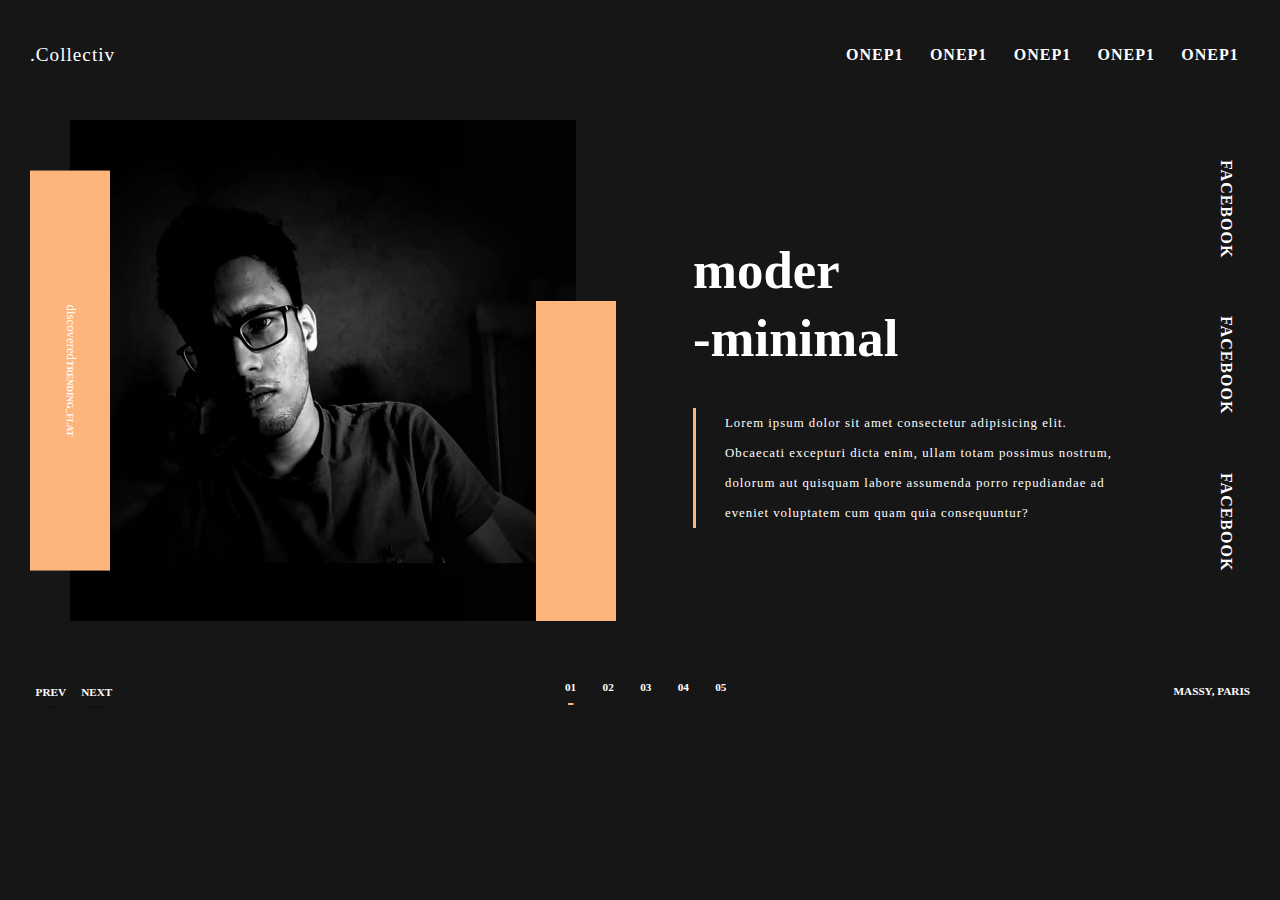
<file: landingpg.html>
<!DOCTYPE html>
<html lang="en">

<head>
  <meta charset="UTF-8">
  <meta http-equiv="X-UA-Compatible" content="IE=edge">
  <meta name="viewport" content="width=device-width, initial-scale=1.0">
  <link rel="stylesheet" href="./css/landingpg.css" class="css">
  <title>Document</title>
</head>

<body>
  <!-- new landingpg start-->
  <header>

    <div class="container">


      <nav>
        <a href="#" class="brand">
          .collectiv
        </a>
        <Ul class="menu">
          <li><a href="#">onep1</a> </li>
          <li><a href="#">onep1</a> </li>
          <li><a href="#">onep1</a> </li>
          <li><a href="#">onep1</a> </li>
          <li><a href="#">onep1</a> </li>

        </Ul>
      </nav>

      <div class="header-body">
        <div class="slider">
          <div class="decoration-left anim">
            discovered
            <span class="material-icons-outline">
              trending_flat
            </span>

          </div>

          <div class="decoration-right anim"></div>
          <div class="overlay anim"></div>

          <img src="./img/lovkesh.jpeg" class="slider-img" alt="">

        </div>

        <div class="text">
          <div>
            <h1>
              moder <br />
              -minimal
            </h1>
            <p>Lorem ipsum dolor sit amet consectetur adipisicing elit. Obcaecati excepturi dicta enim, ullam totam
              possimus nostrum, dolorum aut quisquam labore assumenda porro repudiandae ad eveniet voluptatem cum quam
              quia consequuntur?</p>

          </div>
        </div>

        <ul class="social">
          <li><a href="#">facebook</a></li>
          <li><a href="#">facebook</a></li>
          <li><a href="#">facebook</a></li>

        </ul>

      </div>



      <nav class="header-bottom">
        <div class="controls">
          <span class="prev">prev</span>
          <span class="next">next</span>
        </div>

        <ul class="pagination">
          <li class="pag active"><span>01</span></li>
          <li class="pag "><span>02</span></li>
          <li class="pag "><span>03</span></li>
          <li class="pag "><span>04</span></li>
          <li class="pag "><span>05</span></li>
        </ul>

        <span>massy, paris</span>
      </nav>

    </div>





    </div>

  </header>

  <!-- <script src="./js/landingpg.js"></script> -->

  <script>
    
    const pag = document.querySelectorAll('.pag');
const prev = document.querySelector('.prev');
const next = document.querySelector('.next');
const image = document.querySelector('.slider-img');
const overlay = document.querySelector('.overlay');
const anim = document.querySelectorAll('.anim');

const r = document.querySelector(':root');
const rs = getComputedStyle(r);

let id = 0;

const images = [
  './img/lovkesh.jpeg',
  './img/lovkesh2.jpeg',
  './img/lovkesh3.jpeg',
  './img/lovkesh4.jpeg',
  './img/lovkesh2.jpeg',
];

const colors = [
  '#feb57b',
  '#ffa901',
  '#b5162e',
  '#27223f',
  '#468cc2',
];


function retrigAnim() {
  for (let i = 0; i < anim.lenght; i++) {
    anim[i].style.animation = 'none';
    anim[i].offsetHeight;
    anim[i].style.animation = null;
  }
}

function slider(i) {
  retrigAnim();
  img.src = images[i];

  r.style.setProperty('--accent', colors[i]);

  for (let i = 0; i < pag.lenght; i++) {
    pag[i].classList.remove('active');
  }
  pag[i].classList.add('active');

}

for (let i = 0; i < pag.lenght; i++) {
  pag[i].addEventListener('click', () => {
    slider(i);
    id = i;
    stopAutoSlider()
  });
}



  </script>
</body>

</html>
</file>
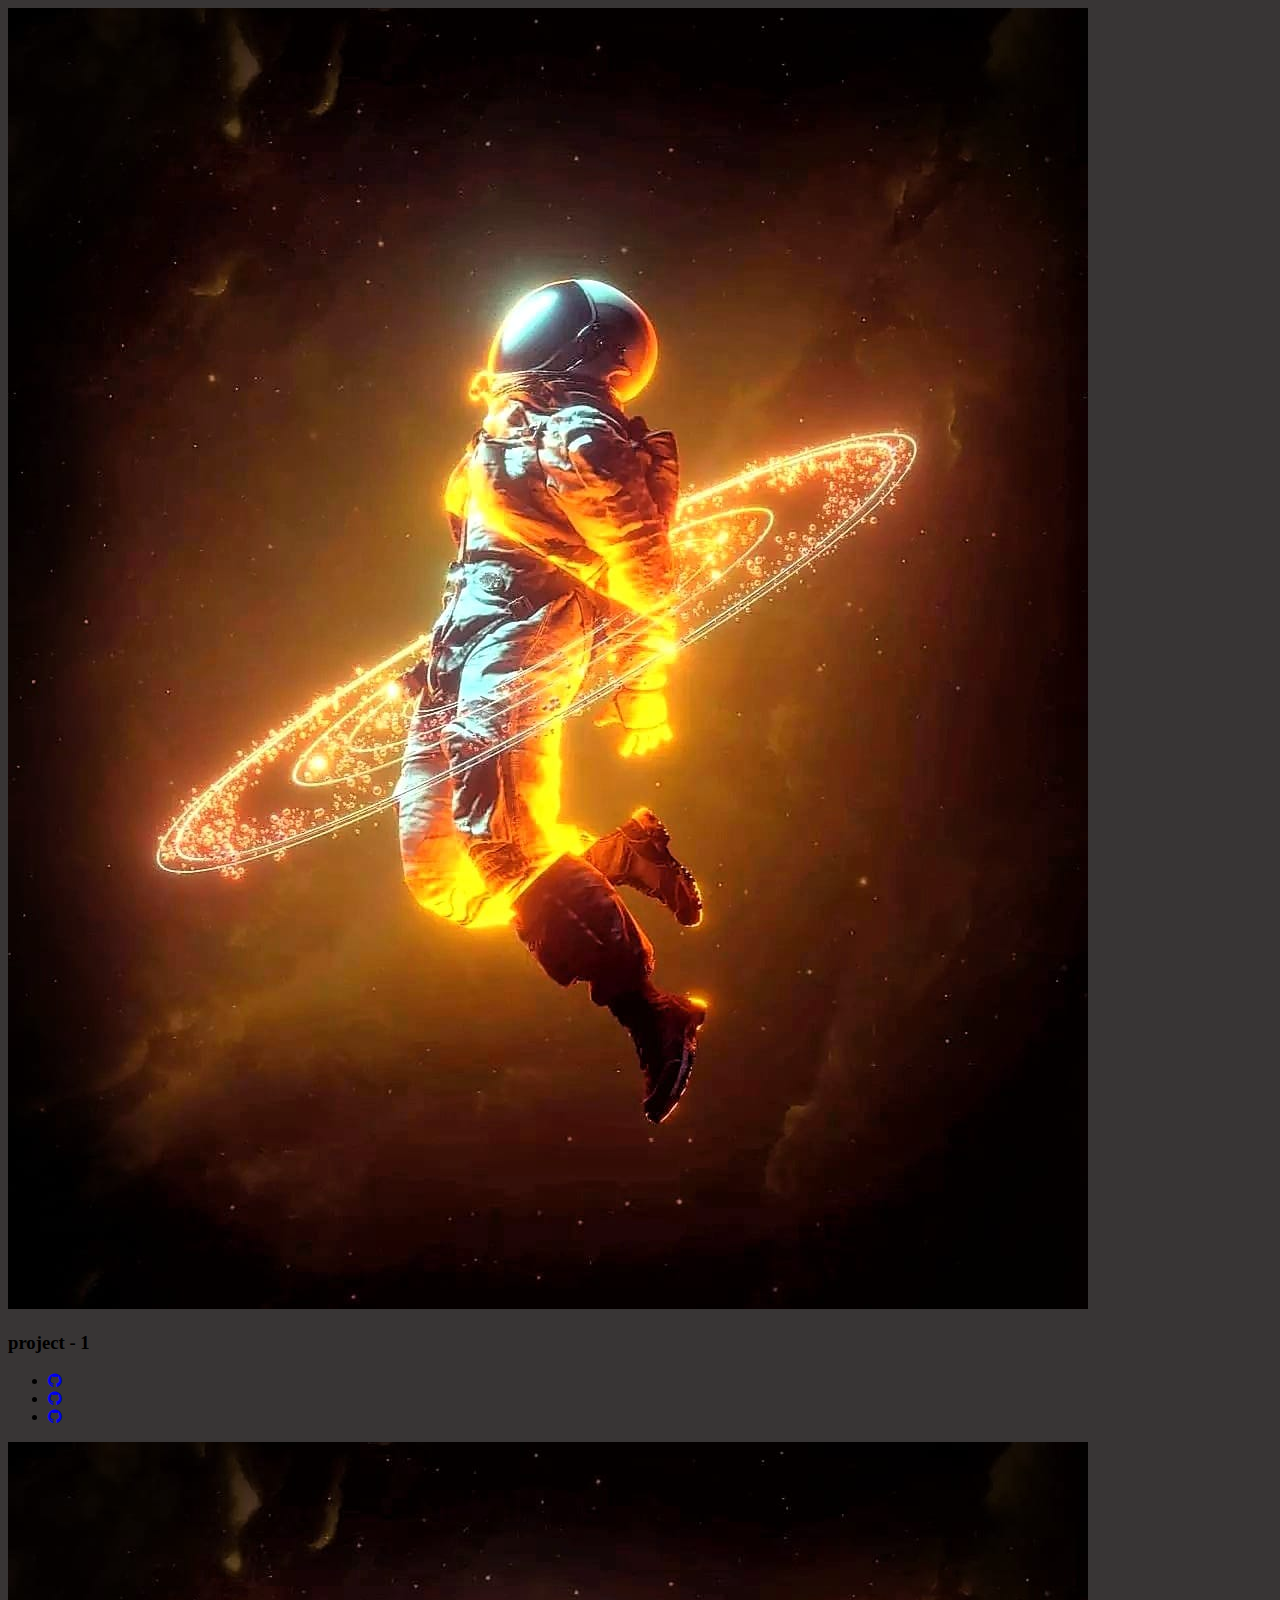
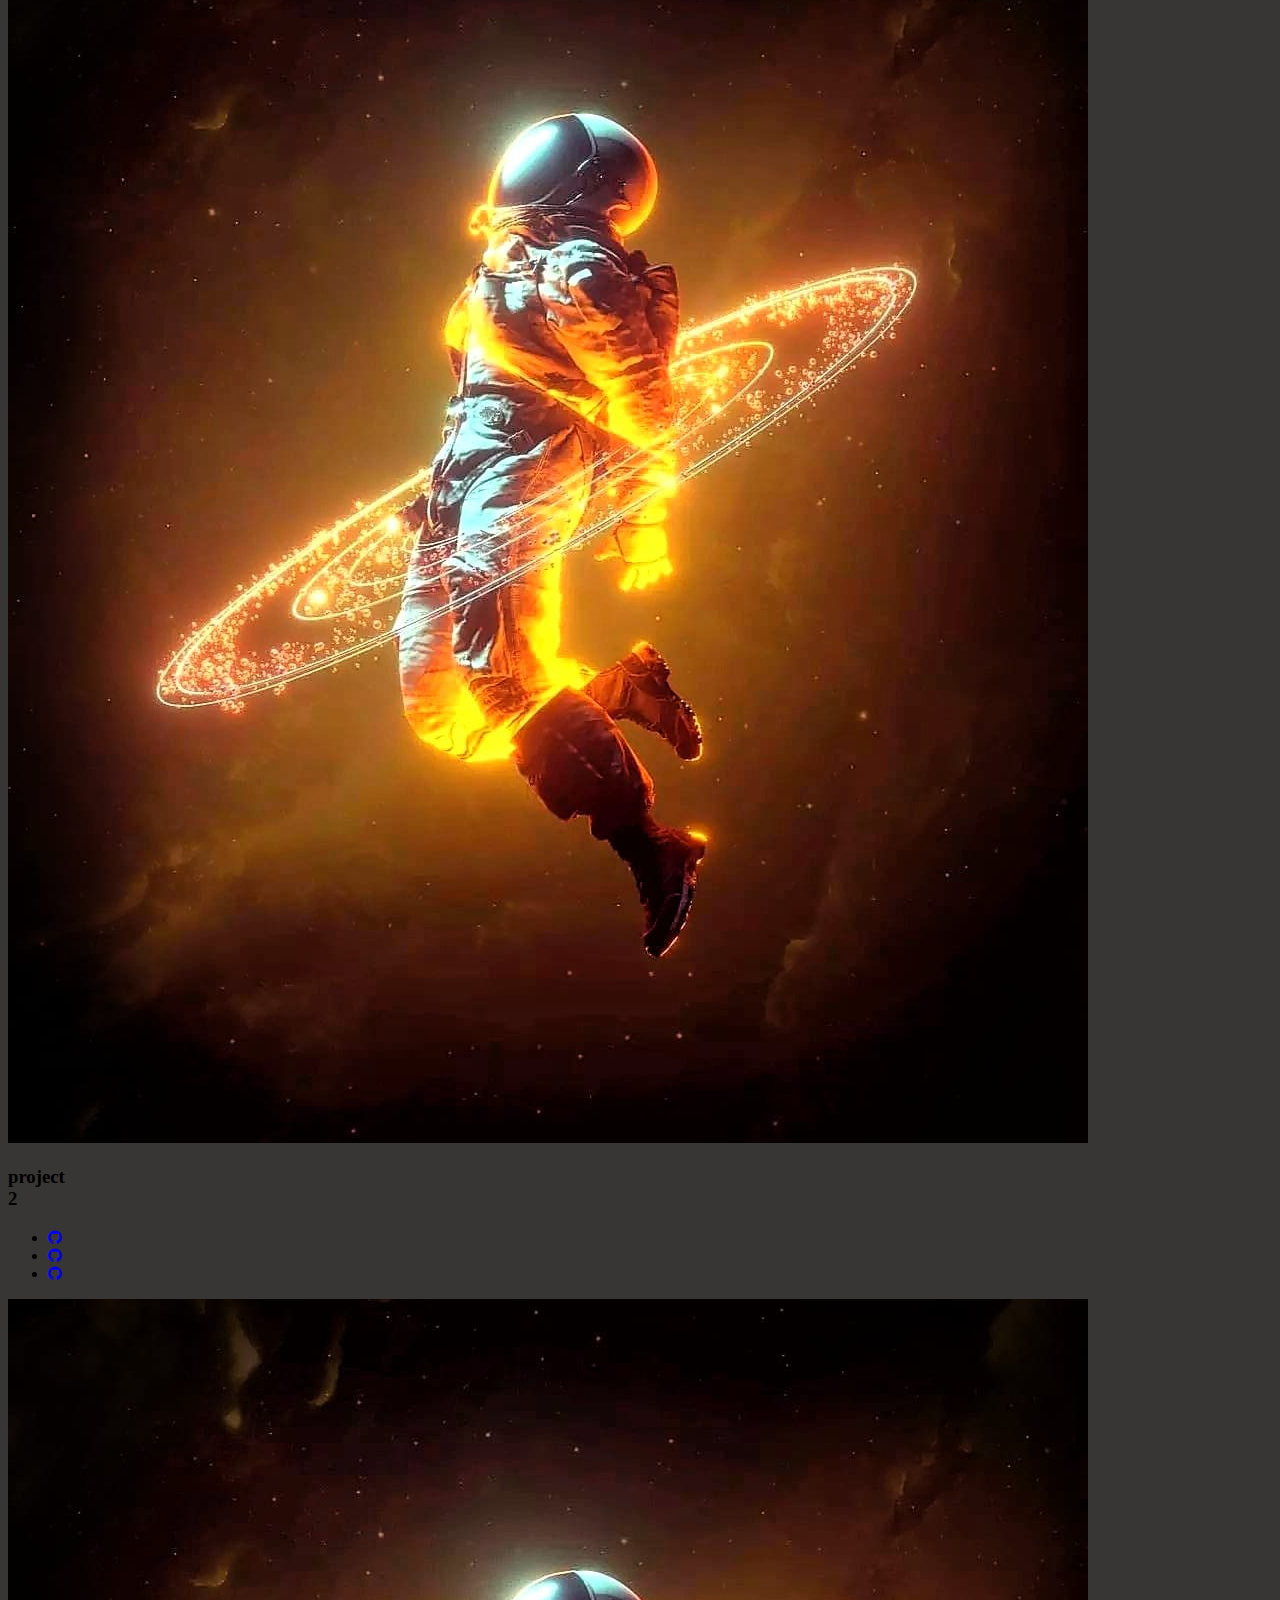
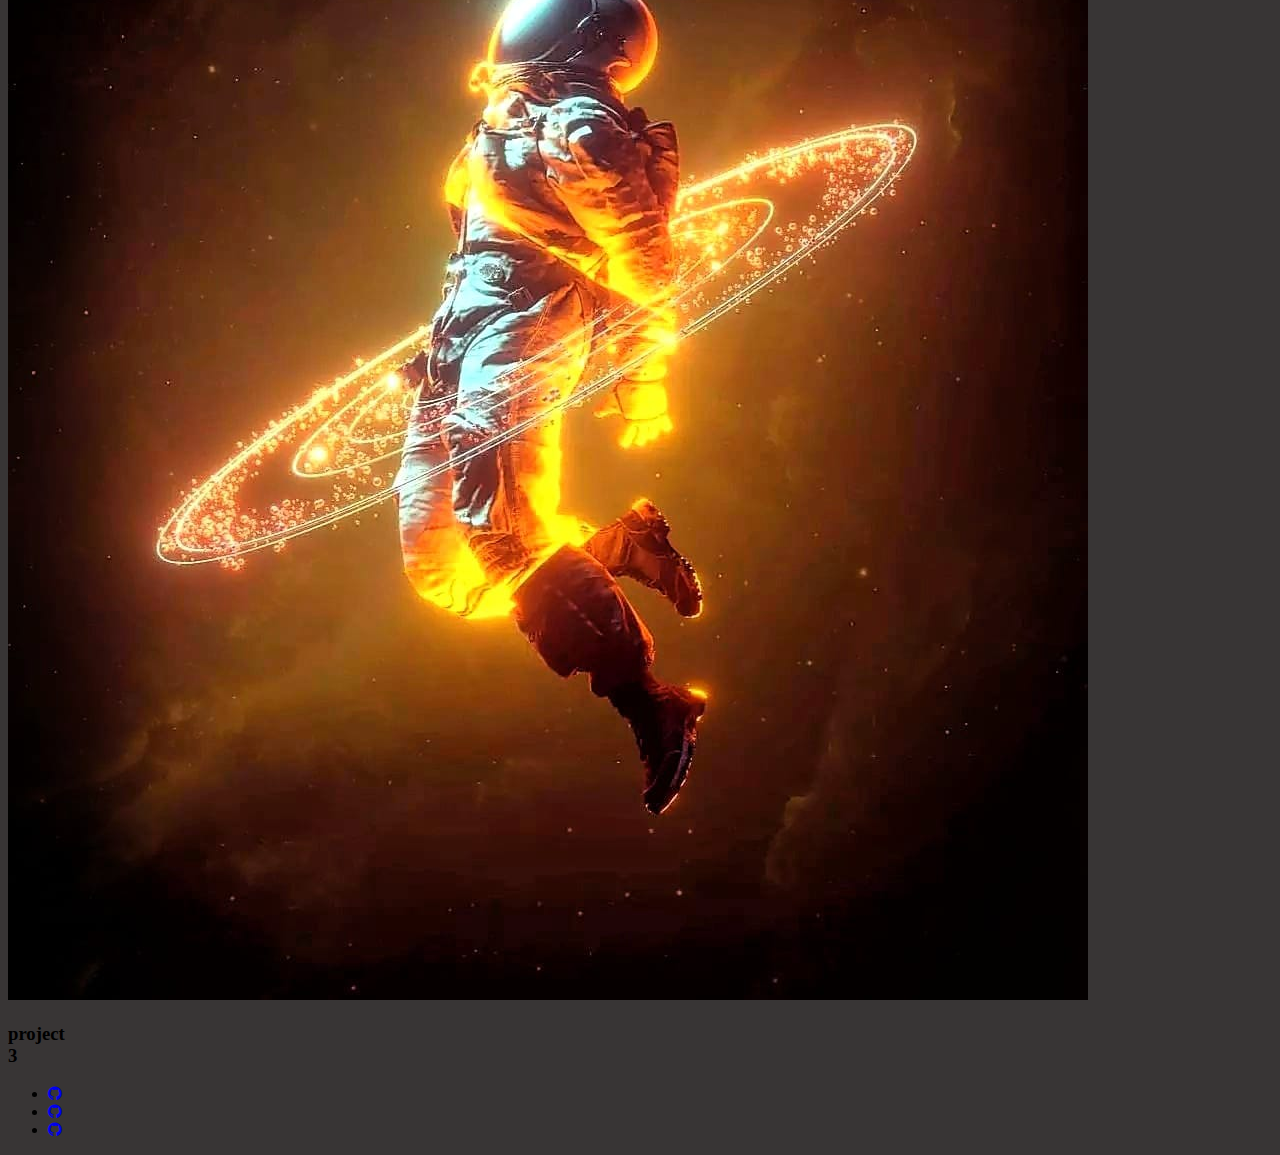
<file: project.html>
<!DOCTYPE html>
<html lang="en">
<head>
    <meta charset="UTF-8">
    <meta http-equiv="X-UA-Compatible" content="IE=edge">
    <link rel="shortcut icon" type="img/jpg" href="img/photo.jpg">

    <meta name="viewport" content="width=device-width, initial-scale=1.0">

    <link rel="stylesheet" href="https://cdnjs.cloudflare.com/ajax/libs/font-awesome/4.7.0/css/font-awesome.min.css">

    <link rel="stylesheet" href="./css/project.css">

    <title>Lovkesh-project</title>
</head>
<body>
<section>


    <div class="container">
        <div class="card">
            <div class="content">
                <div class="imgbx"><img src="./img/img222.jpeg" alt=""></div>
                <div class="contentbx">
                    <h3>project - <span>1</span></h3>
                </div>
            </div>
            <ul class = "sci">
                <li style = "--i:1">
                    <a href="#"><i class="fa fa-github" aria-hidden="true"></i></a>
                </li>
                <li style = "--i:2">
                    <a href="#"><i class="fa fa-github" aria-hidden="true"></i></a>
                </li>
    
                <li style = "--i:3">
                    <a href="#"><i class="fa fa-github" aria-hidden="true"></i></a>
                </li>
    
    
            </ul>
        </div>


        <div class="card">
            <div class="content">
                <div class="imgbx"><img src="./img/img222.jpeg" alt=""></div>
                <div class="contentbx">
                    <h3>project <br> <span>2</span></h3>
                </div>
            </div>
            <ul class = "sci">
                <li style = "--i:1">
                    <a href="#"><i class="fa fa-github" aria-hidden="true"></i></a>
                </li>
                <li style = "--i:2">
                    <a href="#"><i class="fa fa-github" aria-hidden="true"></i></a>
                </li>
    
                <li style = "--i:3">
                    <a href="#"><i class="fa fa-github" aria-hidden="true"></i></a>
                </li>
    
    
            </ul>
        </div>


        <div class="card">
            <div class="content">
                <div class="imgbx"><img src="./img/img222.jpeg" alt=""></div>
                <div class="contentbx">
                    <h3>project <br> <span>3</span></h3>
                </div>
            </div>
            <ul class = "sci">
                <li style = "--i:1">
                    <a href="#"><i class="fa fa-github" aria-hidden="true"></i></a>
                </li>
                <li style = "--i:2">
                    <a href="#"><i class="fa fa-github" aria-hidden="true"></i></a>
                </li>
    
                <li style = "--i:3">
                    <a href="#"><i class="fa fa-github" aria-hidden="true"></i></a>
                </li>
    
    
            </ul>
        </div>
        
    </div>
    

</section>
</body>
</html>
</file>
<file: css/landingpg.css>
:root{
    --accent:#feb57b;
    --spacing:2.5em;
}
body{
    margin:0;
    /* background: grey; */
}
*{
    box-sizing: border-box;
}
a{
    color: #111;
    text-decoration: none;
    text-transform: uppercase;
    font-size: 0.7;
    letter-spacing:1px;
    transition:0.3s;
    color: #fff;
}

span{
    text-transform: uppercase;
    font-size: 0.7em;
    font-weight:700;
    transition:0.3s;
    color: #fff;

}

p{
  color: #000;
  font-size:0.8em;
  line-height:30px;
  letter-spacing:1px;
  color: #fff;

}
ul{
    list-style: none;
    padding: 0;
    text-align:center;
    color: #fff;
}

h1{
    font-size:3.3em;
    line-height: 1.3em;
    color: #fff;

}
header{
    padding:30px;
    background:rgb(23, 22, 22);
    height:100vh;
}
.container1{
    display: flex;
    justify-content:space-between;
    align-items:center;
    flex-direction:column;
    max-width:1350px;
    height:100%;
    margin: 0 auto;
}
nav{
    display:flex;
    justify-content:space-between;
    align-items:center;
    margin-bottom:var(--spacing);
    width:100%;
}
ul a, ul span{
    font-weight:700;
    background-image: linear-gradient(0deg, #111, #111);
    background-repeat: no-repeat;
    background-size:0 2px;
    padding-bottom: 10px;
    background-position:50% bottom;


}

ul a:hover, 
ul span:hover,
.controls span:hover,.controls span:hover{
    background-size: 100% 2px;
}

nav span{
    cursor: pointer;
}

.brand{
    text-transform:capitalize;
    font-size: 1.2em;

}
nav li{
    display: inline-block;
    margin: 0 0.7em;
}

.controls span,
.active{
    background-image:linear-gradient(0deg, #111, #111) ;
    background-size:50% 2px;
    padding-bottom:10px;
    background-repeat:no-repeat; 
    background-position:50% bottom;

}
.header-body{
    display:grid;
    grid-template-columns: 1fr 1fr 3em;
    justify-content:center;
    align-content:center;
    
}
.header-body >div{
margin:0 var(--spacing);
}

.slider img{
    width: 100%;
    height: 100%;
}

.slider{
    position: relative;
}

.decoration-left,.decoration-right{
    background: var(--accent);
    position: absolute;
    z-index: 1;

}

.decoration-left{
    top: 50%;
    left: -8%;
    width:16%;
    height: 80%;
    transform: translateY(-50%);
    writing-mode: vertical-rl;
    color: #fff;
    font-size:0.8em;
    display:flex;
    justify-content:center;
    align-items: center;
    animation:slider1;
}

.decoration-right{
    bottom:0;
    right: -8%;
    width: 16%;
    height:20em;
    animation:slider2;
}

.overlay{
    position:absolute;
    background:#fff;
    bottom:0;
    left:0;
    width:100%;
    animation:slider3;
    z-index: 0;
}

.anim{
    animation-duration: 0.8s;
    animation-timing-function: cubic-bezier(0.39,0.08,0.93,0.42);
}

.text{
    display: flex;
    justify-content:center;
    align-items:center;
}

.text > div{
    max-width: 27em;
}
.text p{
    background-image:linear-gradient(0deg, var(--accent), var(--accent));
    background-repeat:no-repeat; 
    background-size:3px 100%;
    padding-left:var(--spacing);
    background-position:0 0;

}
.social{
    display:flex;
    justify-content: center;
    align-items: center;
    flex-direction: column;
}

.social li{
    margin:1.5em 0;
    writing-mode:vertical-rl;
    font-weight:700;
}

.header-bottom{
    margin: var(--spacing) 0 0 0;
}
.active{
    color: var(--accent);
    background-image:linear-gradient(0deg, var(--accent), var(--accent));
}

.controls span{
    margin:0 0.5em;
}

@keyframes slider1{
    0%{
        height:0;

    }
    100%{
        height: 70%;
    }
}


@keyframes slider2{
    0%{
        height:0;

    }
    100%{
        height: 12em;
    }
}

@keyframes slider3{
    0%{
        height:100%;

    }
    100%{
        height: 0;
    }
}

@media screen and (max-width:1000px) {
    .menu-btn{
        display:block;
    }
    nav .menu{
        background: #fff;
        position:absolute;
        left:0;
        top: 5em;
        width: 100%;
        height: 0;
        display:flex;
        justify-content:center;
        align-items:center;
        flex-direction: column;
        opacity: 0;
        transition:0.6s;
        overflow: hidden;
        z-index: 9;
    }

    nav .menu-open{
        opacity: 1;
        height: 85%;
        overflow: visible;
    }
    nav .menu li{
        margin: 1em 0;

    }
    form:not(.form-mobile){
        display:none;
    }
    .form-mobile{
        display:block;
        margin-top: 1.6em;
    }
    
}

@media screen and (max-width:850px){
    header{
       height: initial;
    }
    .header-body{
        grid-template-columns: 1fr;
    }
    .header-body>div:not(.slider){
        margin: var(--spacing) 0;
    }    
    .slider{
        margin:var(--spacing) 0;
    }
    .pagination{
        display: none;
    }
    .social{
        flex-direction: row;
    }
    .social li{
        margin:0 1.5em 0;
        writing-mode: initial;
    }
}

@media screen and (max-width:430px){
    header .menu-open{
       height: 600px;
    }
    
}
</file>
<file: css/project.css>
body {
    
    justify-content: center;
    align-items: center;
    flex-wrap: wrap;
    background: rgb(56, 53, 53);
    min-height: 100vh;
}

.pro {
    position: relative;
}

.pro::before {
    content: "";
    position: absolute;
    top: 0;
    left: 0;
    width: 100%;
    height: 200vh;
    background: linear-gradient(#f00, #f0f);
    clip-path: circle(30% at right 70%);
}

.pro::after {
    content: "";
    position: absolute;
    top: 0;
    left: 0;
    width: 100%;
    height: 100vh;
    background: linear-gradient(rgb(68, 255, 0), rgb(238, 255, 0));
    /* clip-path: circle(20% at 10% 10%); */
    clip-path: circle(30% at left 50%);
}


.pro1 {
    position: relative;
}

.pro1::before {
    content: "";
    position: absolute;
    top: 0;
    left: 0;
    width: 100%;
    height: 280vh;
    /* background: linear-gradient(rgb(137, 202, 197), rgb(0, 68, 255)); */
    background: linear-gradient(rgb(170, 0, 255),rgb(235, 164, 249));
    clip-path: circle(20% at left 68%);
    z-index:-1;
}

.pro1::after {
    content: "";
    position: absolute;
    top: 0;
    left: 0;
    width: 100%;
    height: 100vh;
    background: linear-gradient(rgb(255, 85, 0), rgb(238, 255, 0));
    /* clip-path: circle(20% at 10% 10%); */
    clip-path: circle(24% at right 20%);
}


.pro2 {
    position: relative;
}

.pro2::before {
    content: "";
    position: absolute;
    top: 0;
    left: 0;
    width: 100%;
    height: 460vh;
    background: linear-gradient(rgb(255, 221, 0), rgb(0, 183, 255));
    clip-path: circle(10% at right 68%);
    z-index:-1;
    display:none;
}

.pro2::after {
    content: "";
    position: absolute;
    top: 0;
    left: 0;
    width: 100%;
    height: 120vh;
    background: linear-gradient(rgb(63, 16, 248), rgb(255, 0, 0));
    /* clip-path: circle(20% at 10% 10%); */
    clip-path: circle(20% at center 58%);
    z-index:-1;
    /* display:none; */
}


.titlehobb1{
    text-align: center;
    /* position: relative; */
    /* display: inline-block; */
    /* padding-bottom: 1rem; */
    line-height: 1;
    font-size: 3.8rem;
    color: rgb(0, 0, 0);
    margin-top: 13rem;
    margin-bottom: 0rem;
    font-family: 'Sedgwick Ave', cursive;

}
.containerp {
    position: relative;
    z-index: 1;
    display: flex;
    justify-content: center;
    align-items: center;
    flex-wrap: wrap;
    margin: 40px 0;
    margin-top: 20px;
}

.containerp .card {
    position: relative;
    width: 400px;
    height: 400px;
    background: rgba(237, 217, 217, 0.068);
    margin: 20px;
    box-shadow: 0 15px 35px rgba(0, 0, 0, 0.2);
    border-radius: 15px;
    display: flex;
    justify-content: center;
    align-items: center;
    backdrop-filter: blur(10px);
}

.containerp .card .content {
    position: relative;
    display: flex;
    justify-content: center;
    align-items: center;
    flex-direction: column;
    opacity: 0.75;
    transition: 0.5s;
}

.containerp .card:hover .content {
    opacity: 1;
    transform: translateY(-20px);
}

.containerp .card .content .imgbx {
    position: relative;
    width: 250px;
    height: 250px;
    border-radius: 50%;
    overflow: hidden;
    border: 10px solid rgba(0, 0, 0, 0.25)
}
.containerp .card .content .imgbx:hover{
    border-radius: 0;
    transition: 0.5s;
    transition-delay: calc(0.1s);
}
.containerp .card .content .imgbx img {
    position: relative;
    top: 0;
    left: 0;
    width: 100%;
    height: 100%;
    object-fit: cover;
}

.containerp .card .content .contentbx .proh h3 {
    color: #fff;
    text-transform: uppercase;
    letter-spacing: 2px;
    font-weight: 500;
    font-size: 18px;
    text-align: center;
    margin: 20px 0 10px;
    line-height: 1.1em;
}

.containerp .card .content .contentbx .proh h3 span {
    font-size: 12px;
    font-weight: bold;
    text-transform: initial;
}
.containerp .card .sci{
    position: absolute;
    bottom: 40px;
    display:flex;
}
.containerp .card .sci li {
    list-style: none;
    margin: 0 10px;
    transform: translateY(40px);
    transition: 0.5s;
    transition-delay: calc(0.1s * var(--i));
    opacity: 0;
    /* display: none; */
}

.containerp .card:hover .sci li {
    transform: translateY(0px);
    opacity: 1;
    
}

.containerp .card .sci li a {
    color: #fff;
    font-size: 34px;
}



@media (max-width: 1230px) {
    .containerp{
        margin-top:120px;
    }
    
    
}
@media (max-width: 880px) {

    .containerp{
        margin-top:30px;
        /* background-color: #fff; */
    }
    
    
}

@media (max-width: 360px) {

    .containerp{
        margin-top:20px;
    }
    
    
    
}
</file>
